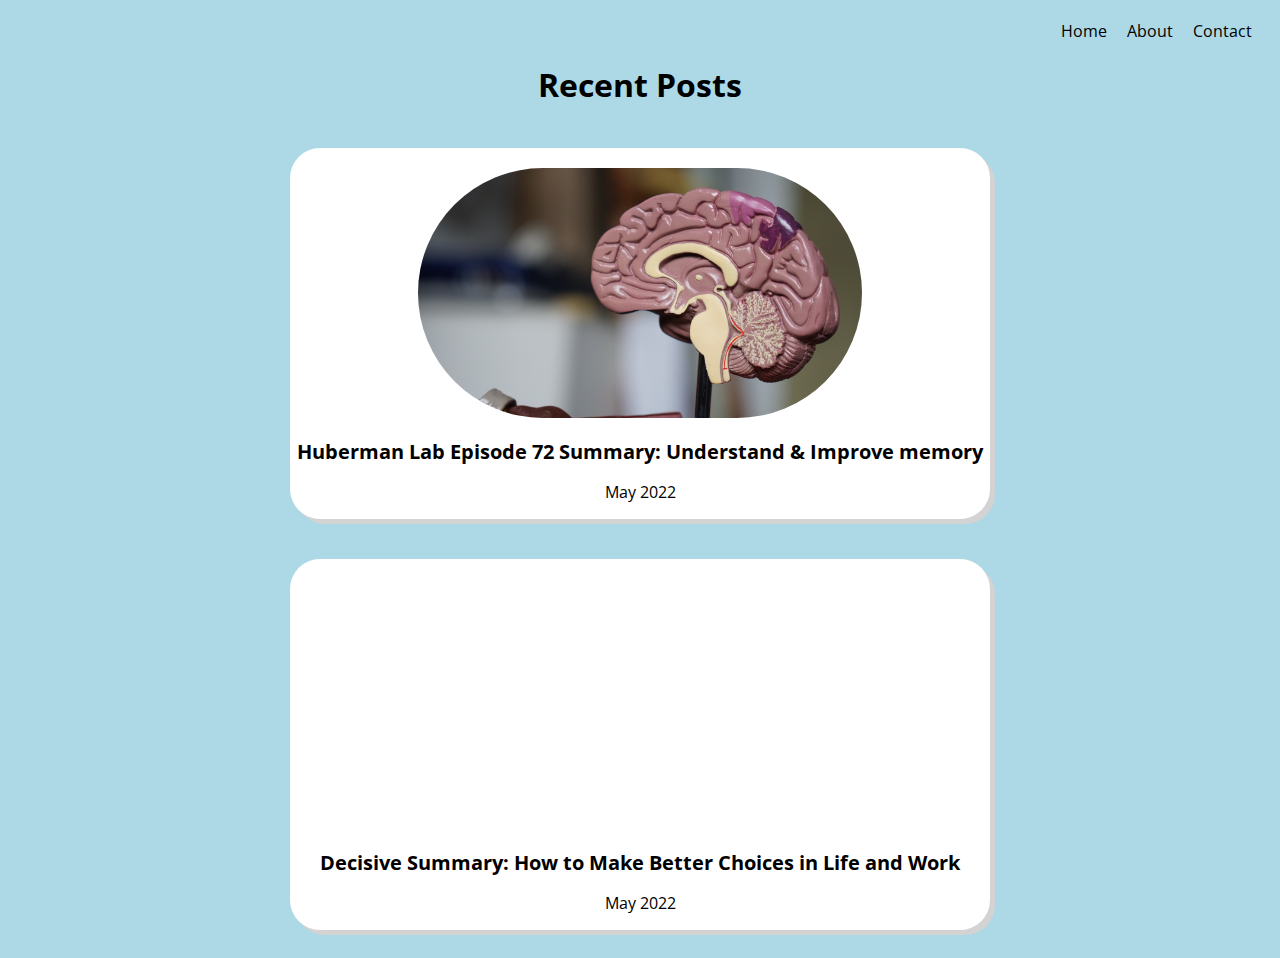
<file: blogs/index.html>
<!DOCTYPE html>

<html lang="en">
    <head>
        <meta charset="UTF-8">
        <link rel="stylesheet" href="styles.css">
        <title>Recent blog posts</title>
        <link rel="preconnect" href="https://fonts.googleapis.com">
        <link rel="preconnect" href="https://fonts.gstatic.com" crossorigin>
        <link href="https://fonts.googleapis.com/css2?family=Open+Sans:ital,wght@0,300;0,400;0,700;1,300&display=swap" rel="stylesheet">
    </head>

    <body>
        <header>
            <nav>
                <ul>
                    <li><a href="../../My-Blog/index.html">Home</a></li>
                    <li>About</li>
                    <li><a href="contact/index.html">Contact</a></li>
                </ul>
            </nav>
        </header>
       
        <h1>Recent Posts</h1>

        <main>
                <div class="content">
                    <img src="huberman/memory/brain.jpg" alt="image of plastic brain">
                    <a href="huberman/memory/index.html">Huberman Lab Episode 72 Summary: Understand & Improve memory</a>
                    <p>May 2022</p>
                </div>

                <div class="content">
                    <img >
                    <a href="decisive/index.html">Decisive Summary: How to Make Better Choices in Life and Work </a>
                    <p>May 2022</p>
                </div>

        </main>
    </body>
</html>
</file>
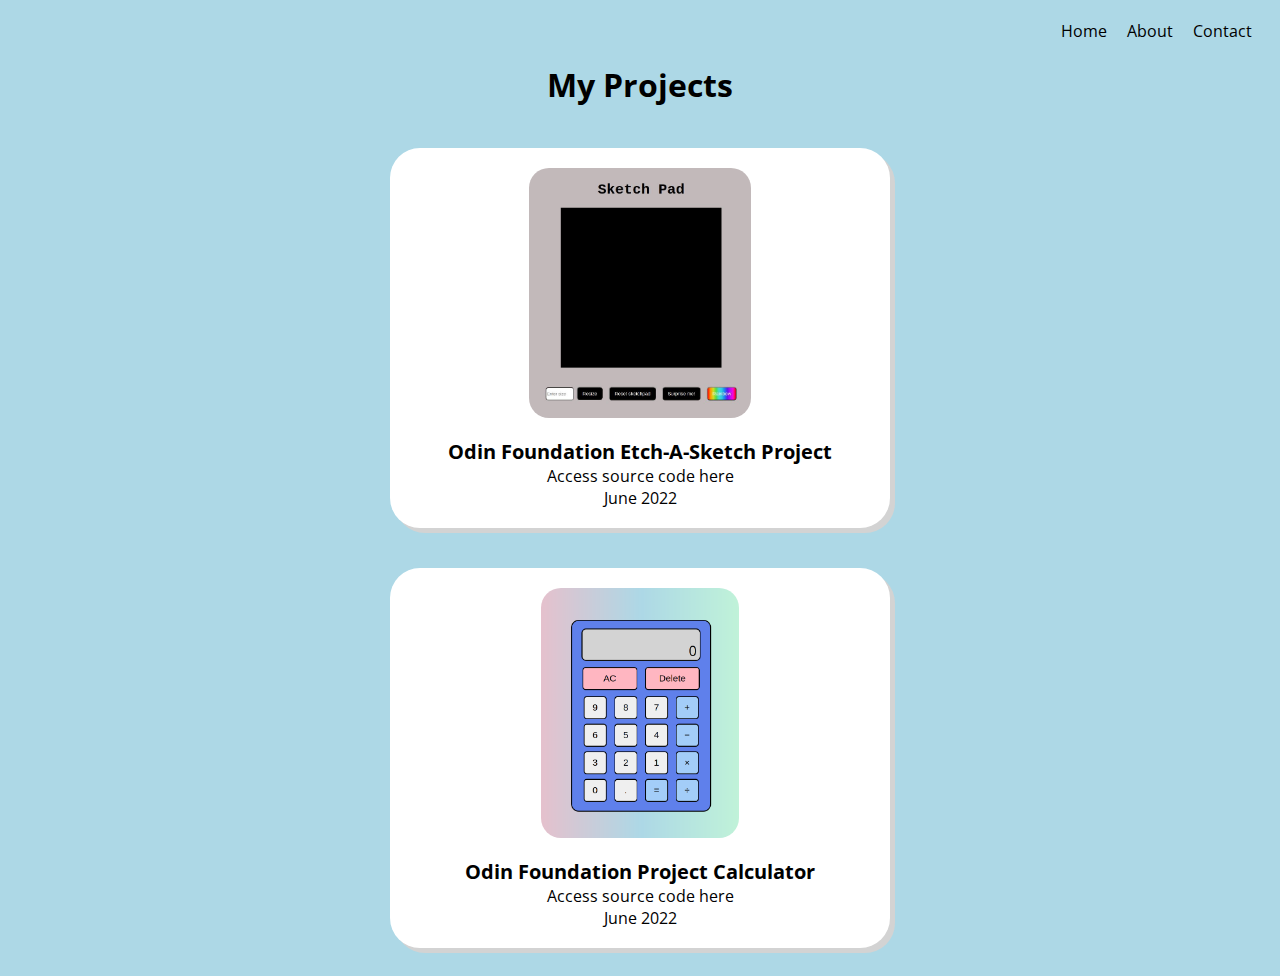
<file: porfolio/index.html>
<!DOCTYPE html>

<html lang="en">
    <head>
        <meta charset="UTF-8">
        <link rel="stylesheet" href="styles.css">
        <title>Projects</title>
        <link rel="preconnect" href="https://fonts.googleapis.com">
        <link rel="preconnect" href="https://fonts.gstatic.com" crossorigin>
        <link href="https://fonts.googleapis.com/css2?family=Open+Sans:ital,wght@0,300;0,400;0,700;1,300&display=swap" rel="stylesheet">
    </head>

    <body>
        <header>
            <nav>
                <ul>
                    <li><a href="../../My-Blog/index.html">Home</a></li>
                    <li>About</li>
                    <li><a href="contact/index.html">Contact</a></li>
                </ul>
            </nav>
        </header>
       
        <h1>My Projects</h1>

        <main>
                <div class="content">
                    <img src="sketch.JPG" alt="image etch a sketch project">
                    <a class ="project" href="../../Etch-A-Sketch/index.html" target="_blank">Odin Foundation Etch-A-Sketch Project</a>
                    <div>Access source code <a href="https://github.com/Traceydh/Etch-A-Sketch" target="_blank">here</a></div>
                    <div>June 2022</div>
                </div>

                <div class="content">
                    <img src="calculator.png" alt="image of calculator project">
                    <a class ="project" href="https://traceydh.github.io/Project-Calculator/">Odin Foundation Project Calculator</a><div>Access source code <a href="https://github.com/Traceydh/Project-Calculator" target="_blank">here</a>
                    <div>June 2022</div>
                </div>

        </main>
    </body>
</html>
</file>
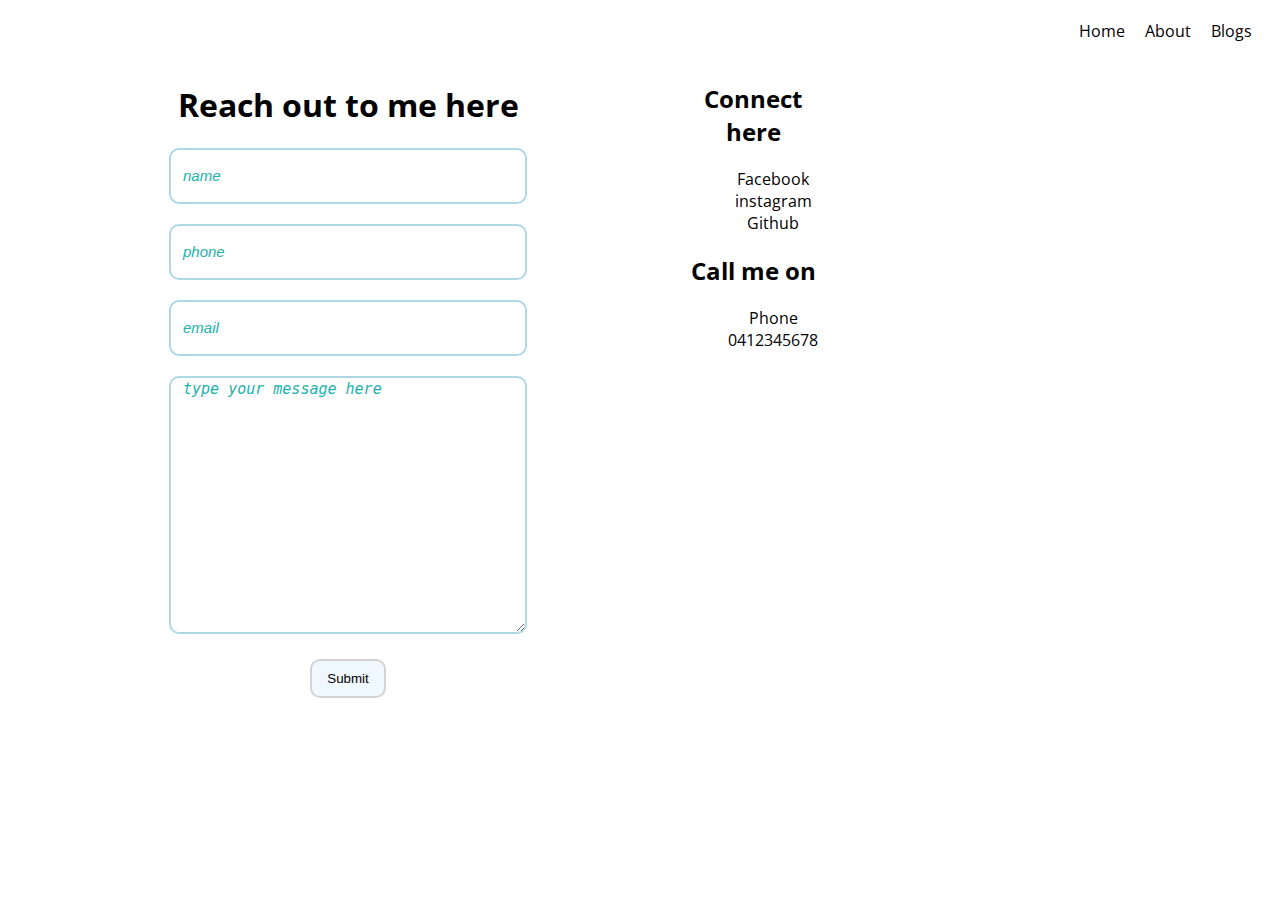
<file: blogs/contact/index.html>
<!DOCTYPE html>

<html lang="en">
    <head>
        <meta charset="UTF-8">
        <link rel="stylesheet" href="styles.css">
        <title>Contact Me</title>
        <link rel="preconnect" href="https://fonts.googleapis.com">
        <link rel="preconnect" href="https://fonts.gstatic.com" crossorigin>
        <link href="https://fonts.googleapis.com/css2?family=Open+Sans:ital,wght@0,300;0,400;0,700;1,300&display=swap" rel="stylesheet">
    </head>

    <body>
        <header>
            <nav>
                <ul>
                    <li><a href="../../index.html">Home</a></li>
                    <li>About</li>
                    <li><a href="../index.html">Blogs</a></li>
                </ul>
            </nav>
        </header>

        <main>
            <form method="GET">
                <h1>Reach out to me here</h1>
                <div>
                    <input type="text" placeholder="name" id="name" name="name" required>
                </div>
                <div>
                    <input type="text" placeholder="phone" id="phone" name="phone">
                </div>
                <div>
                    <input type="email" placeholder="email" id="email" name="email" required>
                </div>
                <div>
                    <textarea type="text" placeholder="type your message here" id="message" name="message" required></textarea>
                </div>
                <button>Submit</button>
            </form>
            <div>
                <h2>Connect here</h2>
                <ul>
                    <li>Facebook</li>
                    <li>instagram</li>
                    <li>Github</li>
                </ul>
                <h2>Call me on</h2>
                <ul>
                    <li>Phone<br>0412345678</li>
                </ul>
            </div>
        </main>
    </body>
</html>
</file>
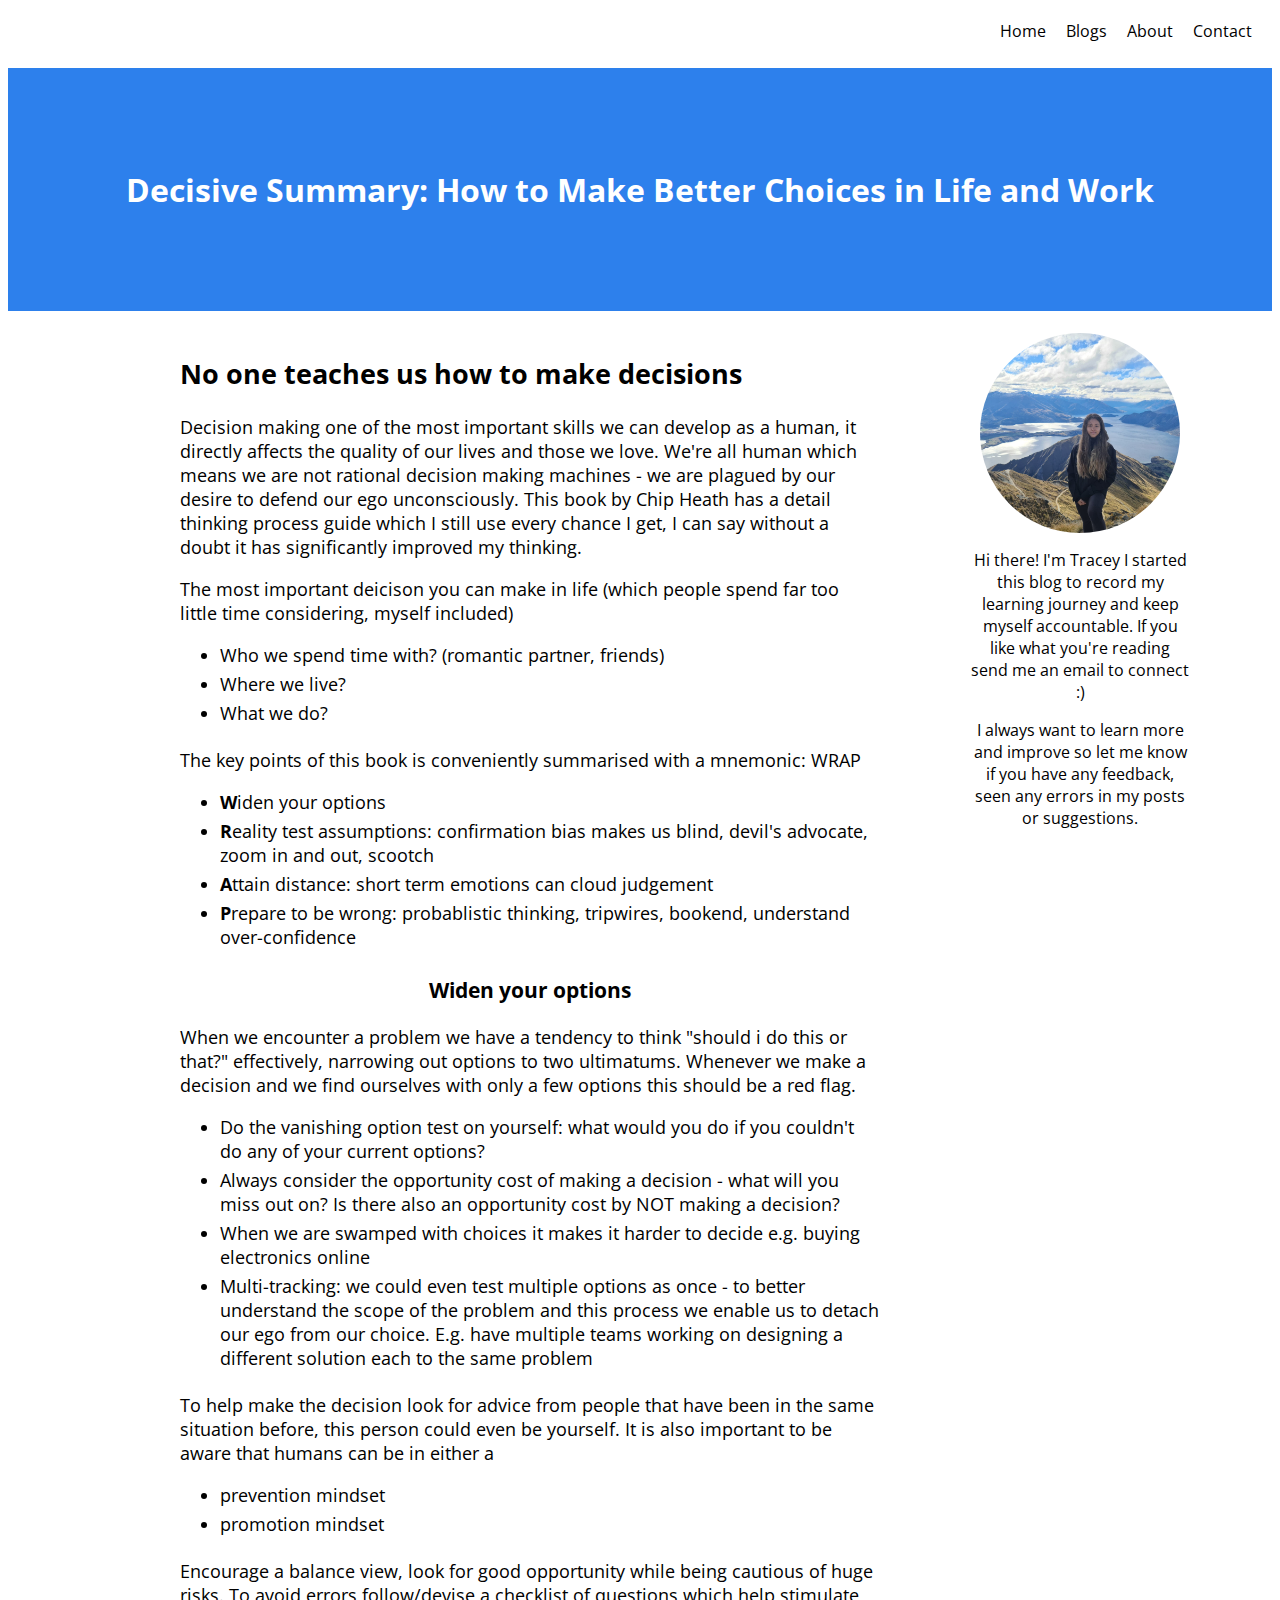
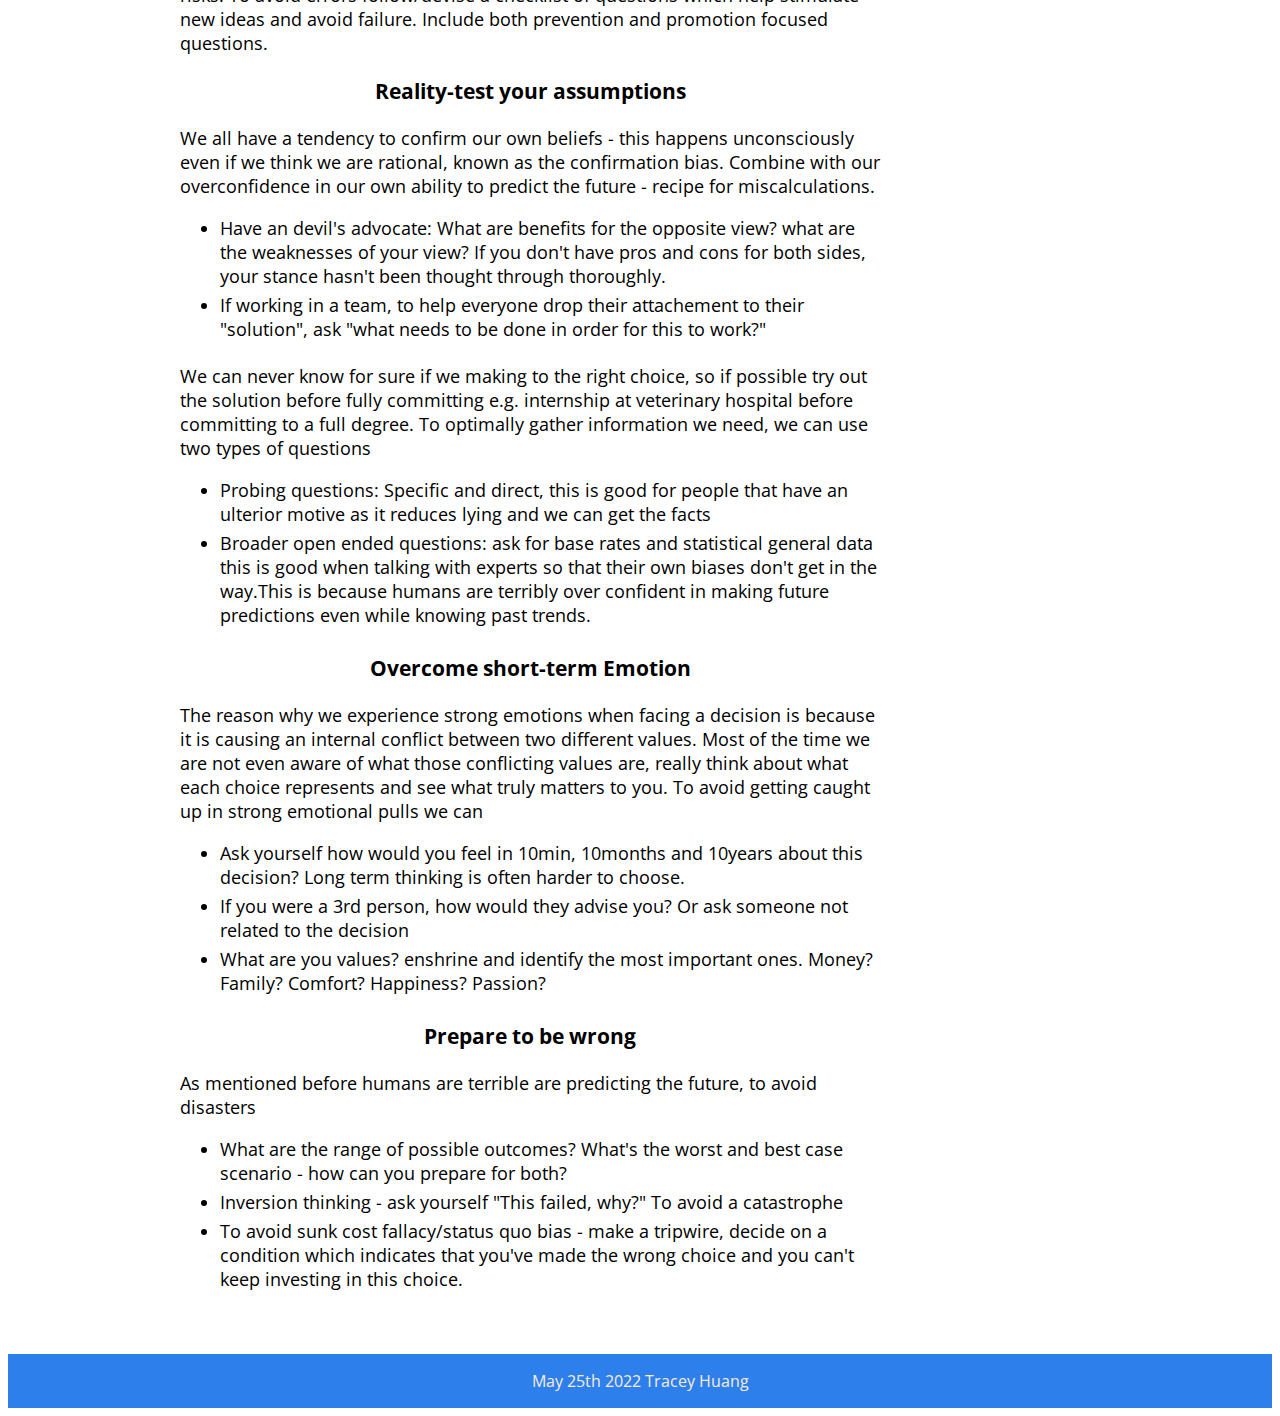
<file: blogs/decisive/index.html>
<!DOCTYPE html>

<html lang="en">
    <head>
        <meta charset="UTF-8">
        <link rel="stylesheet" href="styles.css">
        <title>Decisive Summary: How to Make Better Choices in Life and Work</title>
        <link rel="preconnect" href="https://fonts.googleapis.com">
        <link rel="preconnect" href="https://fonts.gstatic.com" crossorigin>
        <link href="https://fonts.googleapis.com/css2?family=Open+Sans:ital,wght@0,300;0,400;0,700;1,300&display=swap" rel="stylesheet">
    </head>

    <body>
        <header>
            <ul class="header">
                <li><a href="../../index.html">Home</a></li>
                <blog><a href="../index.html">Blogs</a></blog>
                <li>About</li>
                <li><a href="../contact/index.html">Contact</a></li>
            </ul>
        </header>
       
        <h1>Decisive Summary: How to Make Better Choices in Life and Work</h1>

        <main>
            <div class="container">
                <div class="content">
                    <h2>No one teaches us how to make decisions</h2>
                    <p>Decision making one of the most important skills we can develop as a human, it directly affects the quality of our lives and those we love. We're all human which means we are not rational decision making machines - we are plagued by our desire to defend our ego unconsciously. This book by Chip Heath has a detail thinking process guide which I still use every chance I get, I can say without a doubt it has significantly improved my thinking. </p>
                    <p>The most important deicison you can make in life (which people spend far too little time considering, myself included) </p>
                    <ul>
                        <li>Who we spend time with? (romantic partner, friends)</li>
                        <li>Where we live?</li>
                        <li>What we do?</li>
                    </ul>
                    <p>The key points of this book is conveniently summarised with a mnemonic: WRAP </p>
                    <ul>
                        <li><b>W</b>iden your options </li>
                        <li><b>R</b>eality test assumptions: confirmation bias makes us blind, devil's advocate, zoom in and out, scootch</li>
                        <li><b>A</b>ttain distance: short term emotions can cloud judgement</li>
                        <li><b>P</b>repare to be wrong: probablistic thinking, tripwires, bookend, understand over-confidence</li>
                    </ul>
                <h3>Widen your options</h3>
                <p>When we encounter a problem we have a tendency to think "should i do this or that?" effectively, narrowing out options to two ultimatums. Whenever we make a decision and we find ourselves with only a few options this should be a red flag. </p>
                <ul>
                    <li>Do the vanishing option test on yourself: what would you do if you couldn't do any of your current options?</li>
                    <li>Always consider the opportunity cost of making a decision - what will you miss out on? Is there also an opportunity cost by NOT making a decision?</li>
                    <li>When we are swamped with choices it makes it harder to decide e.g. buying electronics online</li>
                    <li>Multi-tracking: we could even test multiple options as once - to better understand the scope of the problem and this process we enable us to detach our ego from our choice. E.g. have multiple teams working on designing a different solution each to the same problem</li>
                </ul>
                <p>To help make the decision look for advice from people that have been in the same situation before, this person could even be yourself. It is also important to be aware that humans can be in either a </p>
                <ul>
                    <li>prevention mindset</li>
                    <li>promotion mindset</li>
                </ul>
                <p>Encourage a balance view, look for good opportunity while being cautious of huge risks. To avoid errors follow/devise a checklist of questions which help stimulate new ideas and avoid failure. Include both prevention and promotion focused questions. </p>

                <h3>Reality-test your assumptions</h3>
                <p>We all have a tendency to confirm our own beliefs - this happens unconsciously even if we think we are rational, known as the confirmation bias. Combine with our overconfidence in our own ability to predict the future - recipe for miscalculations.</p>
                <ul>
                    <li>Have an devil's advocate: What are benefits for the opposite view? what are the weaknesses of your view? If you don't have pros and cons for both sides, your stance hasn't been thought through thoroughly.</li>
                    <li>If working in a team, to help everyone drop their attachement to their "solution", ask "what needs to be done in order for this to work?"</li>
                </ul>
                <p>We can never know for sure if we making to the right choice, so if possible try out the solution before fully committing e.g. internship at veterinary hospital before committing to a full degree. To optimally gather information we need, we can use two types of questions</p>
                <ul>
                    <li>Probing questions: Specific and direct, this is good for people that have an ulterior motive as it reduces lying and we can get the facts</li>
                    <li>Broader open ended questions: ask for base rates and statistical general data this is good when talking with experts so that their own biases don't get in the way.This is because humans are terribly over confident in making future predictions even while knowing past trends.</li>
                </ul>
                <h3>Overcome short-term Emotion</h3>
                <p>The reason why we experience strong emotions when facing a decision is because it is causing an internal conflict between two different values. Most of the time we are not even aware of what those conflicting values are, really think about what each choice represents and see what truly matters to you. To avoid getting caught up in strong emotional pulls we can</p>
                <ul>
                    <li>Ask yourself how would you feel in 10min, 10months and 10years about this decision? Long term thinking is often harder to choose.</li>
                    <li>If you were a 3rd person, how would they advise you? Or ask someone not related to the decision</li>
                    <li>What are you values? enshrine and identify the most important ones. Money? Family? Comfort? Happiness? Passion?</li>
                </ul>

                <h3>Prepare to be wrong</h3>
                <p>As mentioned before humans are terrible are predicting the future, to avoid disasters</p>
                <ul>
                    <li>What are the range of possible outcomes? What's the worst and best case scenario - how can you prepare for both?</li>
                    <li>Inversion thinking - ask yourself "This failed, why?" To avoid a catastrophe </li>
                    <li>To avoid sunk cost fallacy/status quo bias - make a tripwire, decide on a condition which indicates that you've made the wrong choice and you can't keep investing in this choice.</li>
                </ul>

                </div>
                <div class="about">
                    <img class="profile" src="../profile.jpg" alt="it's me">
                    <p>Hi there! I'm Tracey I started this blog to record my learning journey and keep myself accountable. If you like what you're reading send me an email to connect :)</p>
                    <p>I always want to learn more and improve so let me know if you have any feedback, seen any errors in my posts or suggestions.</p>
                </div>
            </div>
        </main>
        <footer>
            <p>May 25th 2022 Tracey Huang</p>
        </footer>
    </body>
</html>
</file>
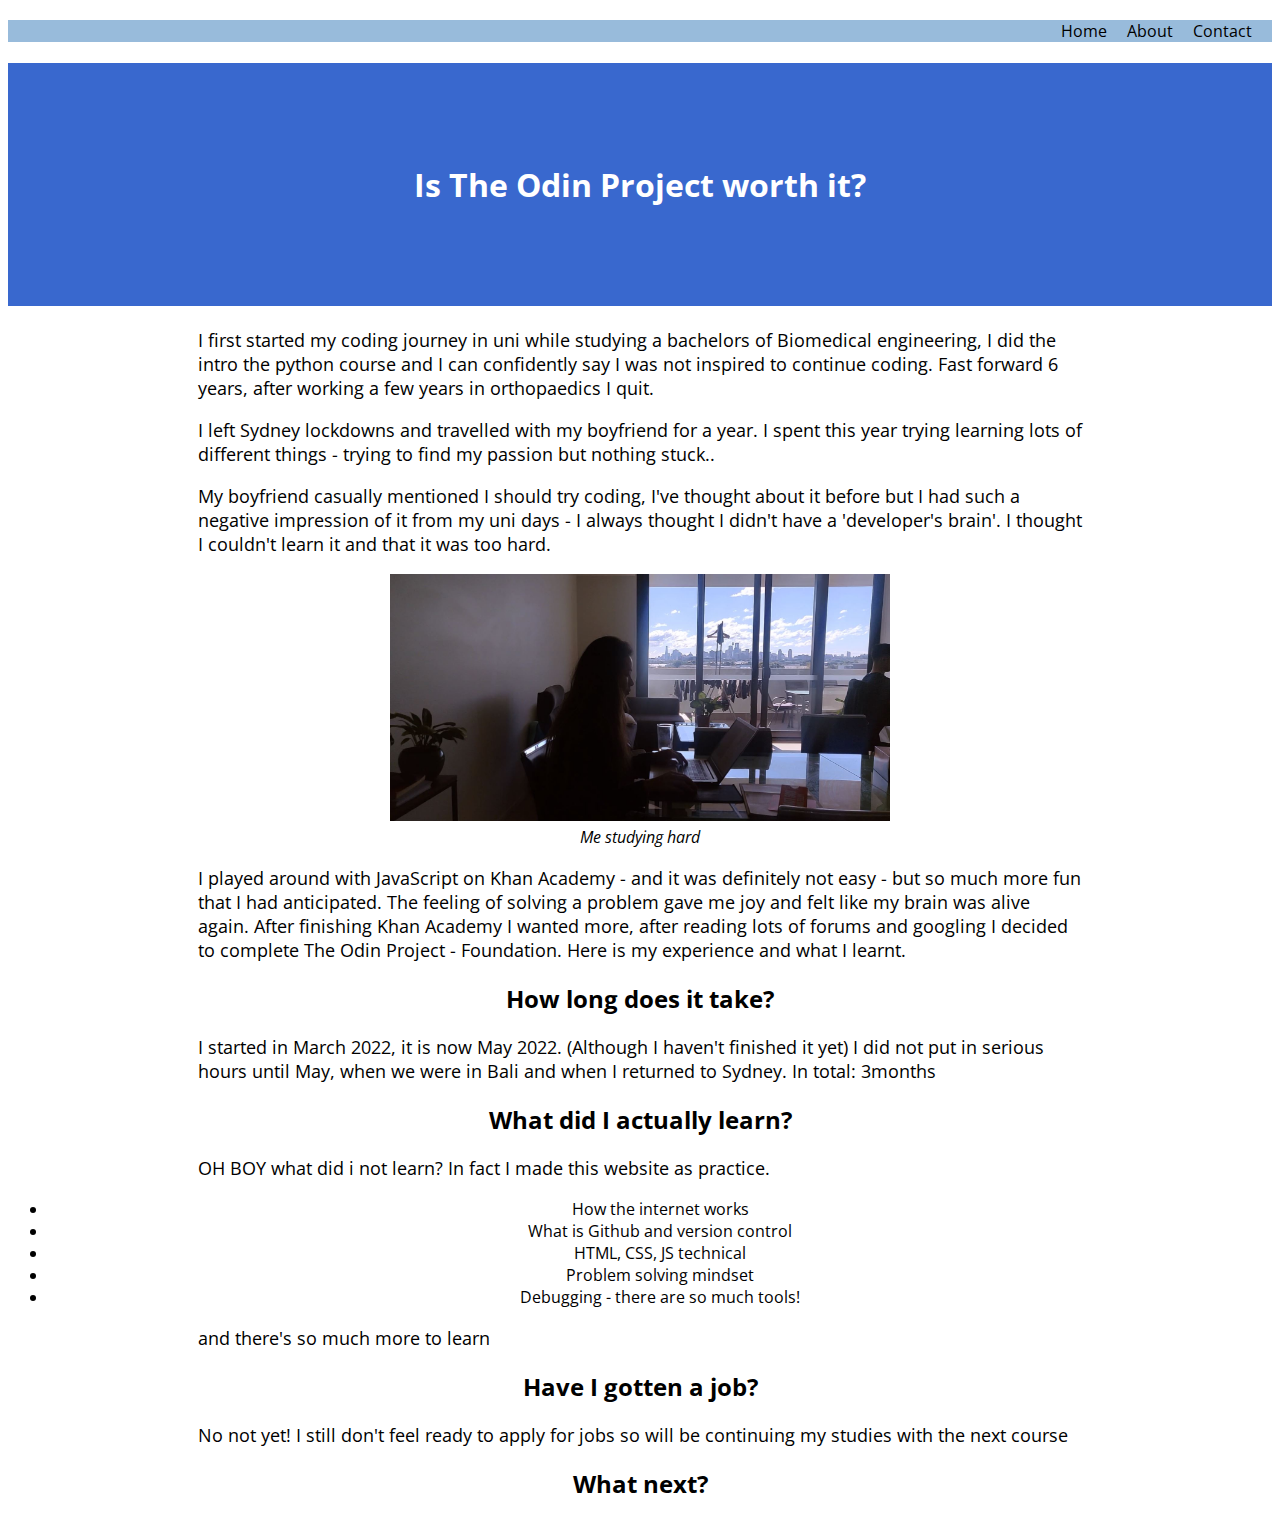
<file: blogs/odin/index.html>
<!DOCTYPE html>

<html lang="en">
    <head>
        <meta charset="UTF-8">
        <link rel="stylesheet" href="styles.css">
        <title>What did i learn from the odin project?</title>
        <link rel="preconnect" href="https://fonts.googleapis.com">
        <link rel="preconnect" href="https://fonts.gstatic.com" crossorigin>
        <link href="https://fonts.googleapis.com/css2?family=Open+Sans:ital,wght@0,300;0,400;0,700;1,300&display=swap" rel="stylesheet">
    </head>

    <body>
        <header>
            <ul class="header">
                <li>Home</li>
                <li>About</li>
                <li>Contact</li>
            </ul>
        </header>
       
        <h1>Is The Odin Project worth it?</h1>

        <main>
            <p> I first started my coding journey in uni while studying a bachelors of Biomedical engineering, I did the intro the python course and I can confidently say I was not inspired to continue coding. Fast forward 6 years, after working a few years in orthopaedics I quit. </p>

            <p> I left Sydney lockdowns and travelled with my boyfriend for a year. I spent this year trying learning lots of different things - trying to find my passion but nothing stuck.. </p>

            <p> My boyfriend casually mentioned I should try coding, I've thought about it before but I had such a negative impression of it from my uni days - I always thought I didn't have a 'developer's brain'. I thought I couldn't learn it and that it was too hard. </p>

            <figure>
                <img src="me.jpg" alt="author typing on laptop">
                <figcaption>Me studying hard</figcaption>
            </figure>

            <p> I played around with JavaScript on Khan Academy - and it was definitely not easy - but so much more fun that I had anticipated. The feeling of solving a problem gave me joy and felt like my brain was alive again. After finishing Khan Academy I wanted more, after reading lots of forums and googling I decided to complete The Odin Project - Foundation. Here is my experience and what I learnt.</p>

            <h2>How long does it take?</h2>
            
            <p> I started in March 2022, it is now May 2022. (Although I haven't finished it yet) I did not put in serious hours until May, when we were in Bali and when I returned to Sydney.
            In total: 3months 
            </p>

            <h2>What did I actually learn?</h2>
            <p>OH BOY what did i not learn? In fact I made this website as practice. </p>
            <ul>
                <li>How the internet works</li>
                <li>What is Github and version control</li>
                <li>HTML, CSS, JS technical</li>
                <li>Problem solving mindset</li>
                <li>Debugging - there are so much tools!</li>
            </ul>
            <p>and there's so much more to learn</p>

            <h2>Have I gotten a job?</h2>
            <p>No not yet! I still don't feel ready to apply for jobs so will be continuing my studies with the next course </p>

            <h2>What next?</h2>
            <p></p>

            <p class="conclusion"></p>
        </main>
    </body>
</html>
</file>
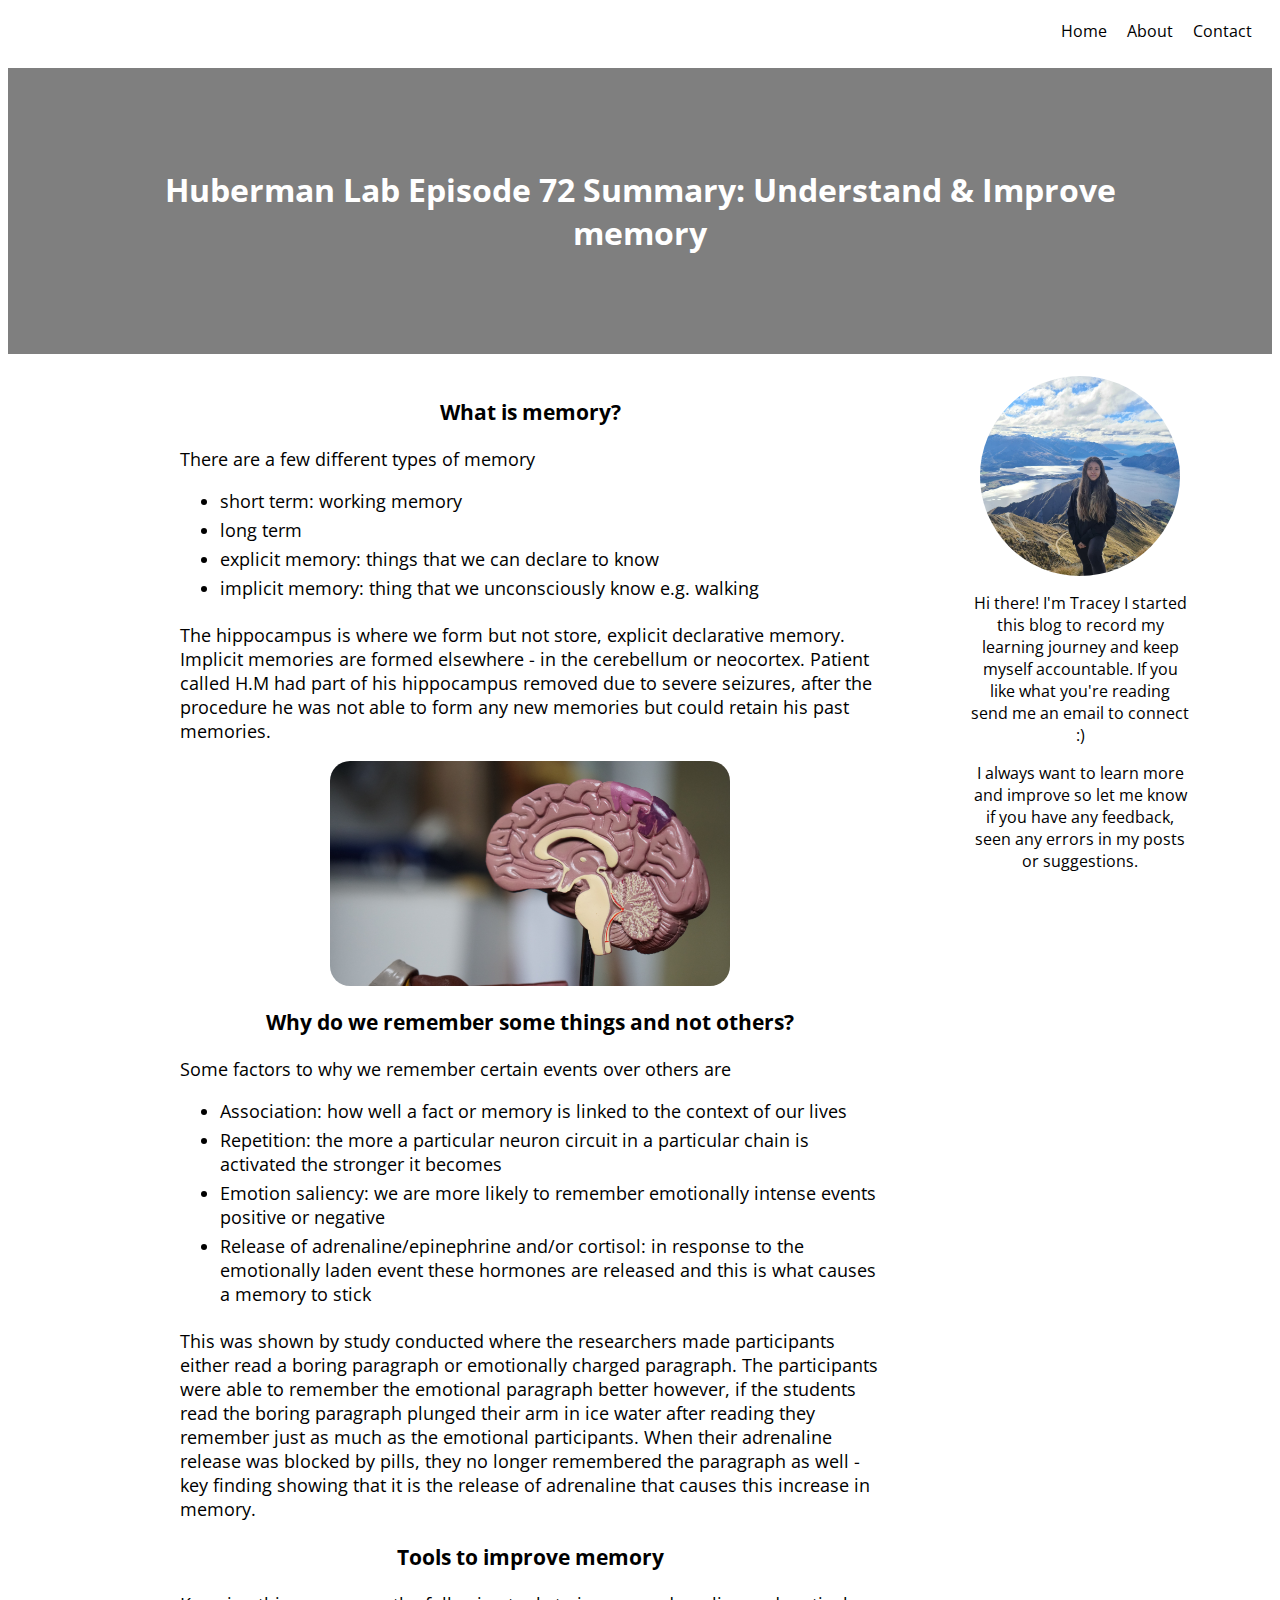
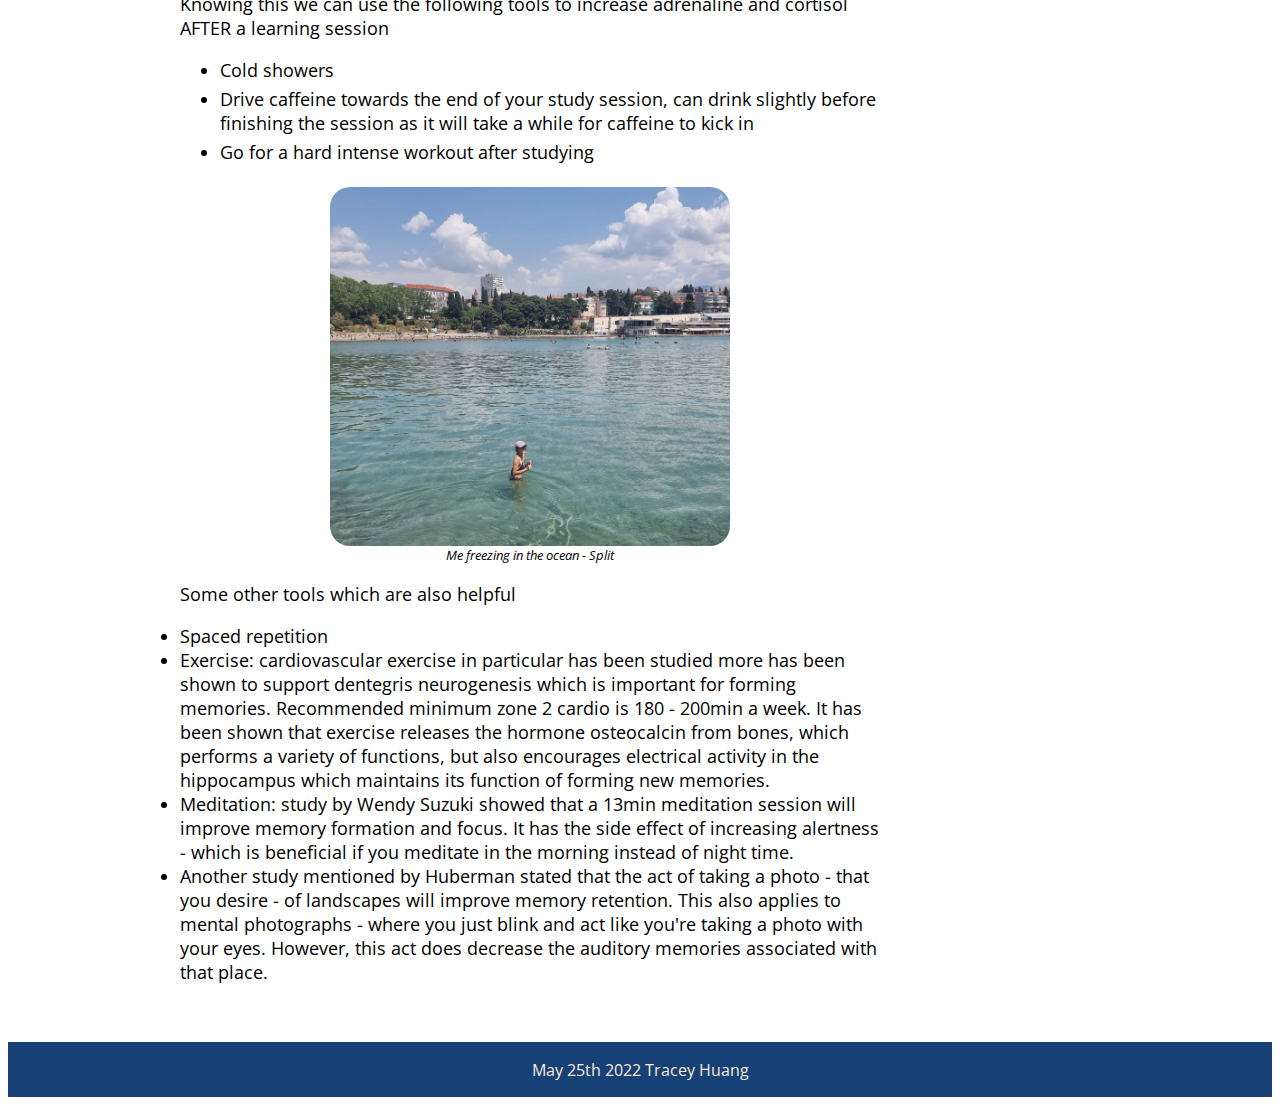
<file: blogs/huberman/memory/index.html>
<!DOCTYPE html>

<html lang="en">
    <head>
        <meta charset="UTF-8">
        <link rel="stylesheet" href="styles.css">
        <title>Huberman Lab Episode 72 Summary: Understand & Improve memory</title>
        <link rel="preconnect" href="https://fonts.googleapis.com">
        <link rel="preconnect" href="https://fonts.gstatic.com" crossorigin>
        <link href="https://fonts.googleapis.com/css2?family=Open+Sans:ital,wght@0,300;0,400;0,700;1,300&display=swap" rel="stylesheet">
    </head>

    <body>
        <header>
            <nav>
                <ul>
                    <li><a href="../../../index.html">Home</a></li>
                    <li>About</li>
                    <li><a href="../../contact/index.html"></a>Contact</li>
                </ul>
             </nav>
        </header>
       
        <h1>Huberman Lab Episode 72 Summary: Understand & Improve memory</h1>

        <main>
            <div class="container">
                <div class="content">
                    <h3> What is memory?</h3>
                    <p>There are a few different types of memory
                        <ul>
                            <li>short term: working memory</li>
                            <li>long term</li>
                            <li>explicit memory: things that we can declare to know </li>
                            <li>implicit memory: thing that we unconsciously know e.g. walking</li>
                        </ul>
                    <p>The hippocampus is where we form but not store, explicit declarative memory. Implicit memories are formed elsewhere - in the cerebellum or neocortex. Patient called H.M had part of his hippocampus removed due to severe seizures, after the procedure he was not able to form any new memories but could retain his past memories.</p>
                    </p>
                    <img src="brain.jpg" alt="image of plastic brain model">
                    <h3> Why do we remember some things and not others?</h3>
                    <p>Some factors to why we remember certain events over others are </p>
                        <ul>
                            <li>Association: how well a fact or memory is linked to the context of our lives</li>
                            <li>Repetition: the more a particular neuron circuit in a particular chain is activated the stronger it becomes</li>
                            <li>Emotion saliency: we are more likely to remember emotionally intense events positive or negative </li>
                            <li>Release of adrenaline/epinephrine and/or cortisol: in response to the emotionally laden event these hormones are released and this is what causes a memory to stick</li>
                        </ul>    
                    <p>This was shown by study conducted where the researchers made participants either read a boring paragraph or emotionally charged paragraph. The participants were able to remember the emotional paragraph better however, if the students read the boring paragraph plunged their arm in ice water after reading they remember just as much as the emotional participants. When their adrenaline release was blocked by pills, they no longer remembered the paragraph as well - key finding showing that it is the release of adrenaline that causes this increase in memory.</p>
                    </p>
                    <h3> Tools to improve memory</h3>
                    <p> Knowing this we can use the following tools to increase adrenaline and cortisol AFTER a learning session
                        <ul>
                            <li>Cold showers </li>
                            <li>Drive caffeine towards the end of your study session, can drink slightly before finishing the session as it will take a while for caffeine to kick in</li>
                            <li>Go for a hard intense workout after studying </li>
                        </ul>
                    </p>
                    <figure>
                        <img src="cold-water.jpg" alt="me freezing in cold ocean water">
                        <figcaption>Me freezing in the ocean - Split</figcaption>
                    </figure>
                    <p>Some other tools which are also helpful
                        <li>Spaced repetition </li>
                        <li>Exercise: cardiovascular exercise in particular has been studied more has been shown to support dentegris neurogenesis which is important for forming memories. Recommended minimum zone 2 cardio is 180 - 200min a week. It has been shown that exercise releases the hormone osteocalcin from bones, which performs a variety of functions, but also encourages electrical activity in the hippocampus which maintains its function of forming new memories.</li>
                        <li>Meditation: study by Wendy Suzuki showed that a 13min meditation session will improve memory formation and focus. It has the side effect of increasing alertness - which is beneficial if you meditate in the morning instead of night time. </li>
                        <li>Another study mentioned by Huberman stated that the act of taking a photo - that you desire - of landscapes will improve memory retention. This also applies to mental photographs - where you just blink and act like you're taking a photo with your eyes. However, this act does decrease the auditory memories associated with that place. </li>
                    </p>

                </div>
                <div class="about">
                    <img class="profile" src="../../profile.jpg" alt="it's me">
                    <p>Hi there! I'm Tracey I started this blog to record my learning journey and keep myself accountable. If you like what you're reading send me an email to connect :)</p>
                    <p>I always want to learn more and improve so let me know if you have any feedback, seen any errors in my posts or suggestions.</p>
                </div>
            </div>
        </main>
        <footer>
            <p>May 25th 2022 Tracey Huang</p>
        </footer>
    </body>
</html>
</file>
<file: blogs/styles.css>
body {
    text-align: center;
    font-family: 'Open Sans', sans-serif;
    background-color: lightblue;
}

ul {
    list-style: none;
}

nav ul {
    display: flex; 
    gap: 20px;
    justify-content: flex-end;
    margin: 20px;
}

a {
    color: black;
    text-decoration: none;
}
a:hover { 
    text-decoration: none;
    color:rgb(36, 99, 216);
 }

 main {
    display: flex;
    flex-direction: column;
    justify-content: center;
    align-items: center;
 }

 img {
     height: 250px;
     border-radius: 200px;
     margin: 20px 0;
 }

.content {
    display: flex;
    flex-direction: column;
    align-items: center;
    width: 700px;
    background-color: white;
    box-shadow: 5px 5px lightgrey;
    border-radius: 30px;

    margin: 20px;
 }

 div a {
     font-size: 20px;
     font-weight: bold;

 }
</file>
<file: porfolio/styles.css>
body {
    text-align: center;
    font-family: 'Open Sans', sans-serif;
    background-color: lightblue;
}

ul {
    list-style: none;
}

nav ul {
    display: flex; 
    gap: 20px;
    justify-content: flex-end;
    margin: 20px;
}

.project {
    font-size: 20px;
    font-weight: bold;
}

a {
    text-decoration: none;
    color: black;
}

a:hover { 
    text-decoration: none;
    color:rgb(36, 99, 216);
 }

 main {
    display: flex;
    flex-direction: column;
    justify-content: center;
    align-items: center;
 }

 img {
     height: 250px;
     border-radius: 20px;
     margin: 20px 0;
 }

.content {
    display: flex;
    flex-direction: column;
    align-items: center;
    width: 500px;
    height: 380px;
    background-color: white;
    box-shadow: 5px 5px lightgrey;
    border-radius: 30px;

    margin: 20px;
 }
</file>
<file: blogs/contact/styles.css>
body {
    text-align: center;
    font-family: 'Open Sans', sans-serif;
}

ul {
    list-style: none;
}

nav ul {
    display: flex; 
    gap: 20px;
    justify-content: flex-end;
    margin: 20px;
}

a {
    color: black;
    text-decoration: none;
}
a:hover { 
    text-decoration: none;
    color:rgb(36, 99, 216);
 }

 /*form section*/
 form {
    width: 65vw;
 }

 form input, textarea {
     margin-bottom: 20px;
     width: 350px;
     height: 50px;
     border-radius: 10px;
     border-style: solid;
     border-color: lightblue;
    font-size: 15px;
 }

 textarea{
     border-width: 2px;
     font-size: 14px;
 }

#message {
     height: 250px;
     width: 350px;
 }

 ::placeholder {
    color: lightseagreen;
    font-style: italic;
    padding-left: 10px;
    font-size: 15px;
 }

 button {
     padding: 10px 15px;
     background-color: aliceblue;
     border-radius: 10px;
     border-style: solid;
     border-color: lightgrey;
 }

 button:hover {
     background-color: darkcyan;
     transition: 0.2s;
 }

 /*Main section */
 main {
     display: flex;
     justify-content: center;
     align-items: start;
     width: 90vh;

 }
</file>
<file: blogs/decisive/styles.css>
h3, body {
    text-align: center;
    font-family: 'Open Sans', sans-serif;
}

a {
    color: black;
    text-decoration: none;
}
a:hover { 
    text-decoration: none;
    color:rgb(36, 99, 216);
 }

 ul li {
     padding-bottom: 5px;
 }

.header {
    list-style: none;
    display: flex; 
    gap: 20px;
    justify-content: flex-end;
    margin: 20px;
}

h1 {
    background-color: rgb(45, 128, 236);
    padding: 100px;
    color: rgb(255, 255, 255);
    text-align: center;
}

.container {
    display: grid;
    grid-template-columns: 80% 20%;
    justify-content: center;
    justify-items: center;
}

.content {
    font-size: 18px;
    text-align: left;
    padding-bottom: 40px;
    max-width: 700px;
}

.about {
    max-width: 400px;
}

.profile {
    object-fit: cover;
    width: 200px;
    height: 200px;
    border-radius: 100px;
    text-align: left;
}

main {
    display: flex;
    justify-content: center;
}



img {
    width: 400px;
    height: auto;
    border-radius: 20px;
    display: block;
    margin: 0 auto;
}

figcaption {
    font-size: small;
    font-style: italic;
    text-align: center;
}

footer {
    background-color: rgb(45, 128, 236);
    color: antiquewhite;
    padding: 0.05px;
}
</file>
<file: blogs/odin/styles.css>
body {
    text-align: center;
    font-family: 'Open Sans', sans-serif;
}

header {
    background-color: rgb(152, 187, 219);
}

.header {
    list-style: none;
    display: flex; 
    gap: 20px;
    justify-content: flex-end;
    margin: 20px;
}

h1 {
    /*background-image: url(header.jpg);*/
    background-color: rgb(57, 104, 206);
    padding: 100px;
    color: rgb(255, 255, 255);
}

p {
    font-size: 18px;
    text-align: left;
    margin-bottom: 10;
    margin-left: auto;
    margin-right: auto;
    width: 70%;

}

img {
    width: 500px;
    height: auto;
}

figcaption {
    font-style: italic;
}
</file>
<file: blogs/huberman/memory/styles.css>
h3, body {
    text-align: center;
    font-family: 'Open Sans', sans-serif;
}

a {
    color: black;
    text-decoration: none;
}
a:hover { 
    text-decoration: none;
    color:rgb(36, 99, 216);
 }

 ul li {
     padding-bottom: 5px;
 }

nav ul {
    list-style: none;
    display: flex; 
    gap: 20px;
    justify-content: flex-end;
    margin: 20px;
}

h1, footer {
    background-image: linear-gradient(to right, rgba(0,0,0,0.5),rgba(0,0,0,0.5)), url(https://images.unsplash.com/photo-1597484389225-c68a9f0fa106?ixlib=rb-1.2.1&ixid=MnwxMjA3fDB8MHxwaG90by1wYWdlfHx8fGVufDB8fHx8&auto=format&fit=crop&w=747&q=80);
    background-size: cover;
    padding: 100px;
    color: rgb(255, 255, 255);
    text-align: center;
}

.container {
    display: grid;
    grid-template-columns: 80% 20%;
    justify-content: center;
    justify-items: center;
}

.content {
    font-size: 18px;
    text-align: left;
    padding-bottom: 40px;
    max-width: 700px;
}

.about {
    max-width: 400px;
}

.profile {
    object-fit: cover;
    width: 200px;
    height: 200px;
    border-radius: 100px;
    text-align: left;
}

main {
    display: flex;
    justify-content: center;
}



img {
    width: 400px;
    height: auto;
    border-radius: 20px;
    display: block;
    margin: 0 auto;
}

figcaption {
    font-size: small;
    font-style: italic;
    text-align: center;
}

footer {
    background-color: rgb(45, 128, 236);
    color: antiquewhite;
    padding: 0.05px;
}
</file>
